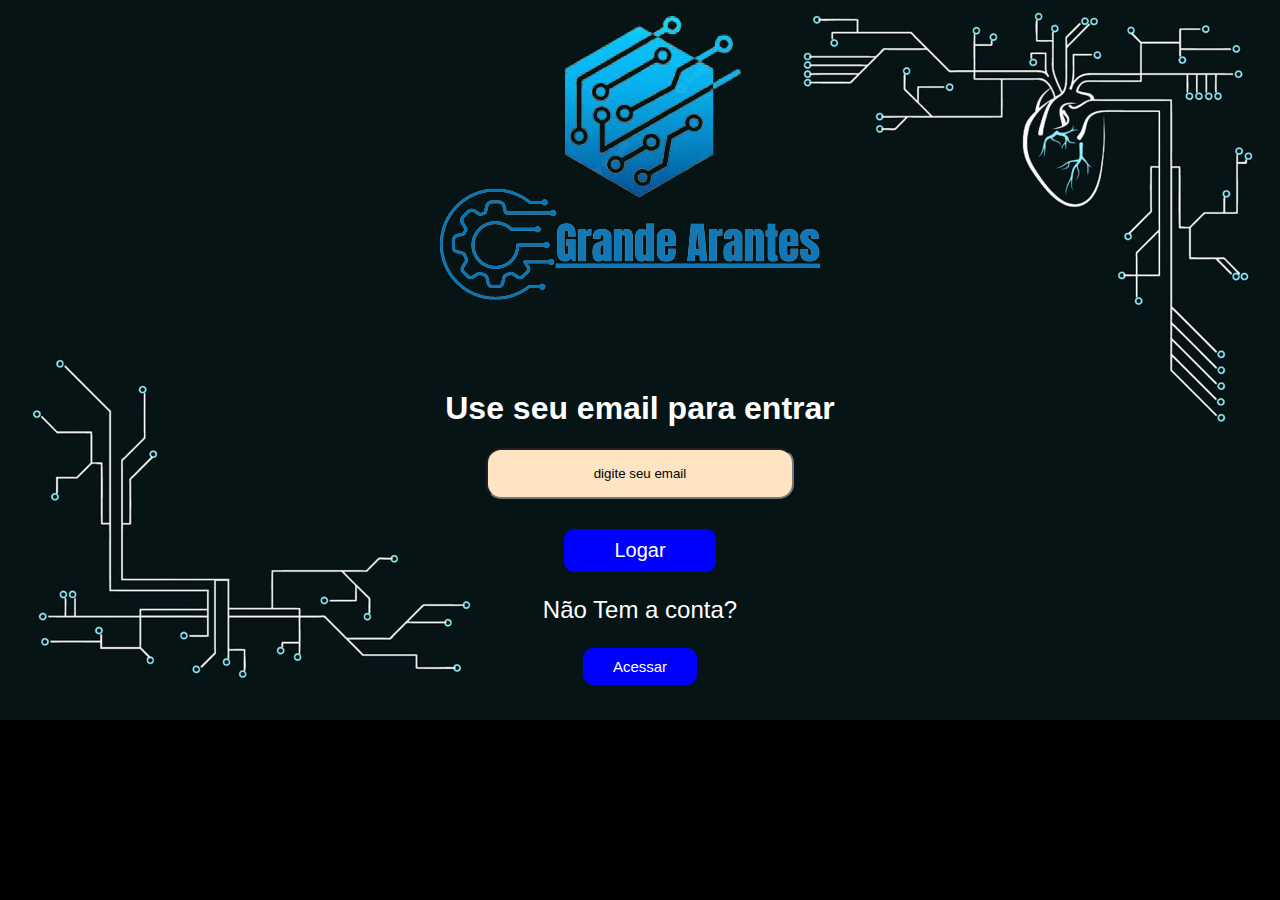
<file: index.html>
<!DOCTYPE html>
<html lang="en">
  <head>
    <meta charset="UTF-8" />
    <meta http-equiv="X-UA-Compatible" content="IE=edge" />
    <meta name="viewport" content="width=device-width, initial-scale=1.0" />
    <title>Formulario</title>
    <link rel="stylesheet" href="./style.css" />
  </head>
  <body>
    <main>
      <section class="categoria">
        <div class="box">
          <img src="./Grande_arantes-removebg-preview (1).png" alt="" />
          <h1>Use seu email para entrar</h1>
          <div class="div-form">
            <form>
                <input type="email" class="email" placeholder="digite seu email">
            </form>
            
           <a href="./senha.html"><button type="submit" class="acessar">Logar</button></a>
        </div>
        </div>
      </section>
      <section class="categoria1">
        <div class="box1">
          <p>Não Tem a conta?</p>
          <a href="./cadastro (2).html"><button type="submit" class="entrar">Acessar</button></a>     
        </div>
      </section>
    </main>
</body>
</html>
</file>
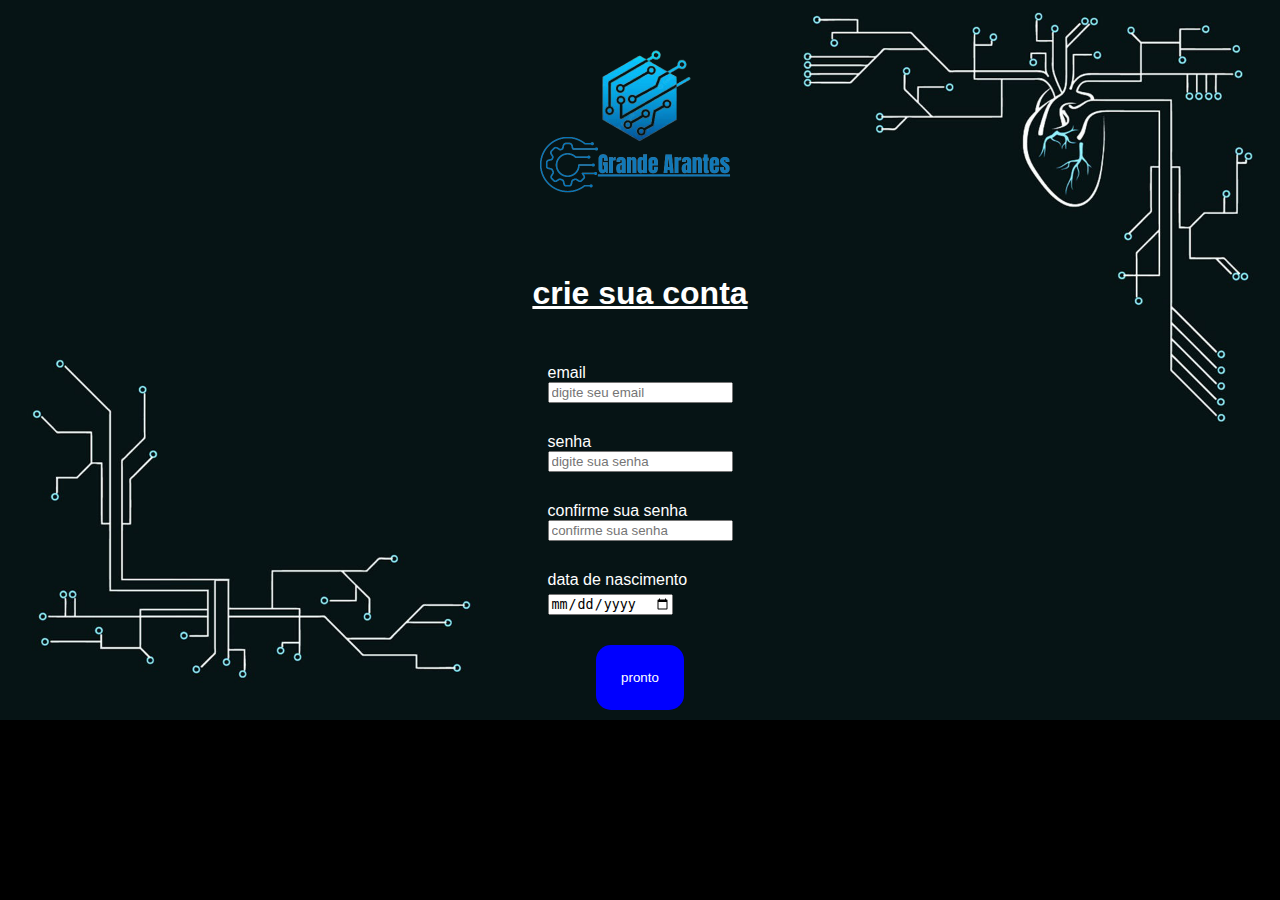
<file: cadastro (2).html>
<!DOCTYPE html>
<html lang="en">
  <head>
    <meta charset="UTF-8" />
    <meta http-equiv="X-UA-Compatible" content="IE=edge" />
    <meta name="viewport" content="width=device-width, initial-scale=1.0" />
    <title>Formulario</title>
    <link rel="stylesheet" href="./acessarconta.css" />
  </head>
  <body>
    <main>
        <section class="categoria">
            <div class="box">
                <img src="./Grande_arantes-removebg-preview (1).png" alt="">
            </div>
            <section class="categoria2">
            <div class="box3">
                <h1>crie sua conta</h1>  
            </div>
            </section> 
            </section>
            <section class="categoria3">
            <div class="box2">
                <form action="" method="post" >
                        <label for="email">email</label>
                        <input type="email" id="email"  placeholder="digite seu email" >    
                        <label for="senha">senha</label>
                        <input type="password" id="senha" placeholder="digite sua senha" >
                        <label for="password">confirme sua senha</label>
                        <input type="password" id="senha" placeholder="confirme sua senha">
                        <label for="date">data de nascimento</label>
                        <input type="date" class="data" >
                    </form>
                    </div>
                    <section class="categoria4">
                        <div class="box4">              
                        <a href="./index.html"><button type="submit">pronto</button></a>
                        </div>
                    </section>
               
                </section>
               
    </main>
</body>
</html>
</file>
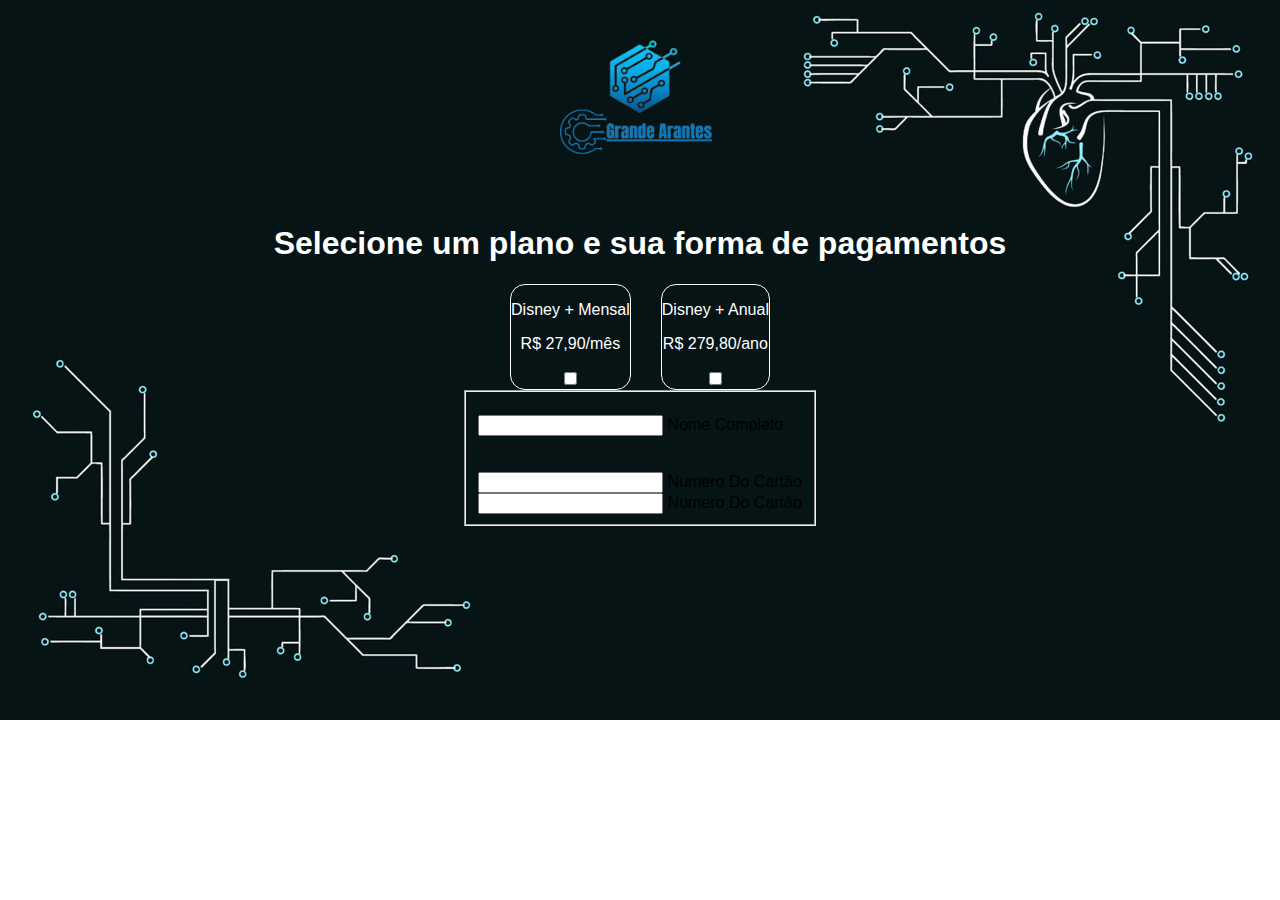
<file: formulario.html>
<!DOCTYPE html>
<html lang="en">
<head>
    <meta charset="UTF-8">
    <meta http-equiv="X-UA-Compatible" content="IE=edge">
    <meta name="viewport" content="width=device-width, initial-scale=1.0">
    <title></title>
    <link rel="stylesheet" href="./formulario.css">
</head>
<body>
        <main>
        <section class="categoria">
            <div class="box">
                <img src="./Grande_arantes-removebg-preview (1).png" alt="">
            </div>
            <div class="box1">
                <h1>Selecione um plano e sua forma de pagamentos</h1>
            </div>
           <div class="categoria2">
            <div class="box2">
                <form action="">
                    <div class="opção">
                        <p>Disney + Mensal </p>
                           <p> R$ 27,90/mês</p>
                        <input type="checkbox" class="btn-check">
                    </div>
                </form>
            </div>
            <div class="box2">
                <form action="">
                    <div class="opção">
                        <p>Disney + Anual</p>
                        <p> R$ 279,80/ano</p>
                    </div>
                    <input type="checkbox" class="btn-check">
                </form>
            </div>
        </div>
        <section class="categoria3">
            <form action="">
                <fieldset>
                    <br>
                    <div class="box3">
                        <input type="text"  name="nome"  id="nome"  >
                        <label for="nome">Nome Completo</label>
                    </div>
                    <br>
                    <br>
                    <div class=>
                        <input type="text"  name="numero"  id="numero" >
                        <label for="numero">Numero Do Cartão</label>
                    </div>
                    <div class=>
                        <input type="text"  name="numero"  id="numero" >
                        <label for="numero">Numero Do Cartão</label>
                    </div>
                
                
                
                </fieldset>
            </form>
        </section>
           
        
        
        

        
        </section>

   
   
   
   
   
   
   
   
   
   
   
   
   
   
   
   
   
   
   
   
   
   
   
    </main>  

</body>
</html>
</file>
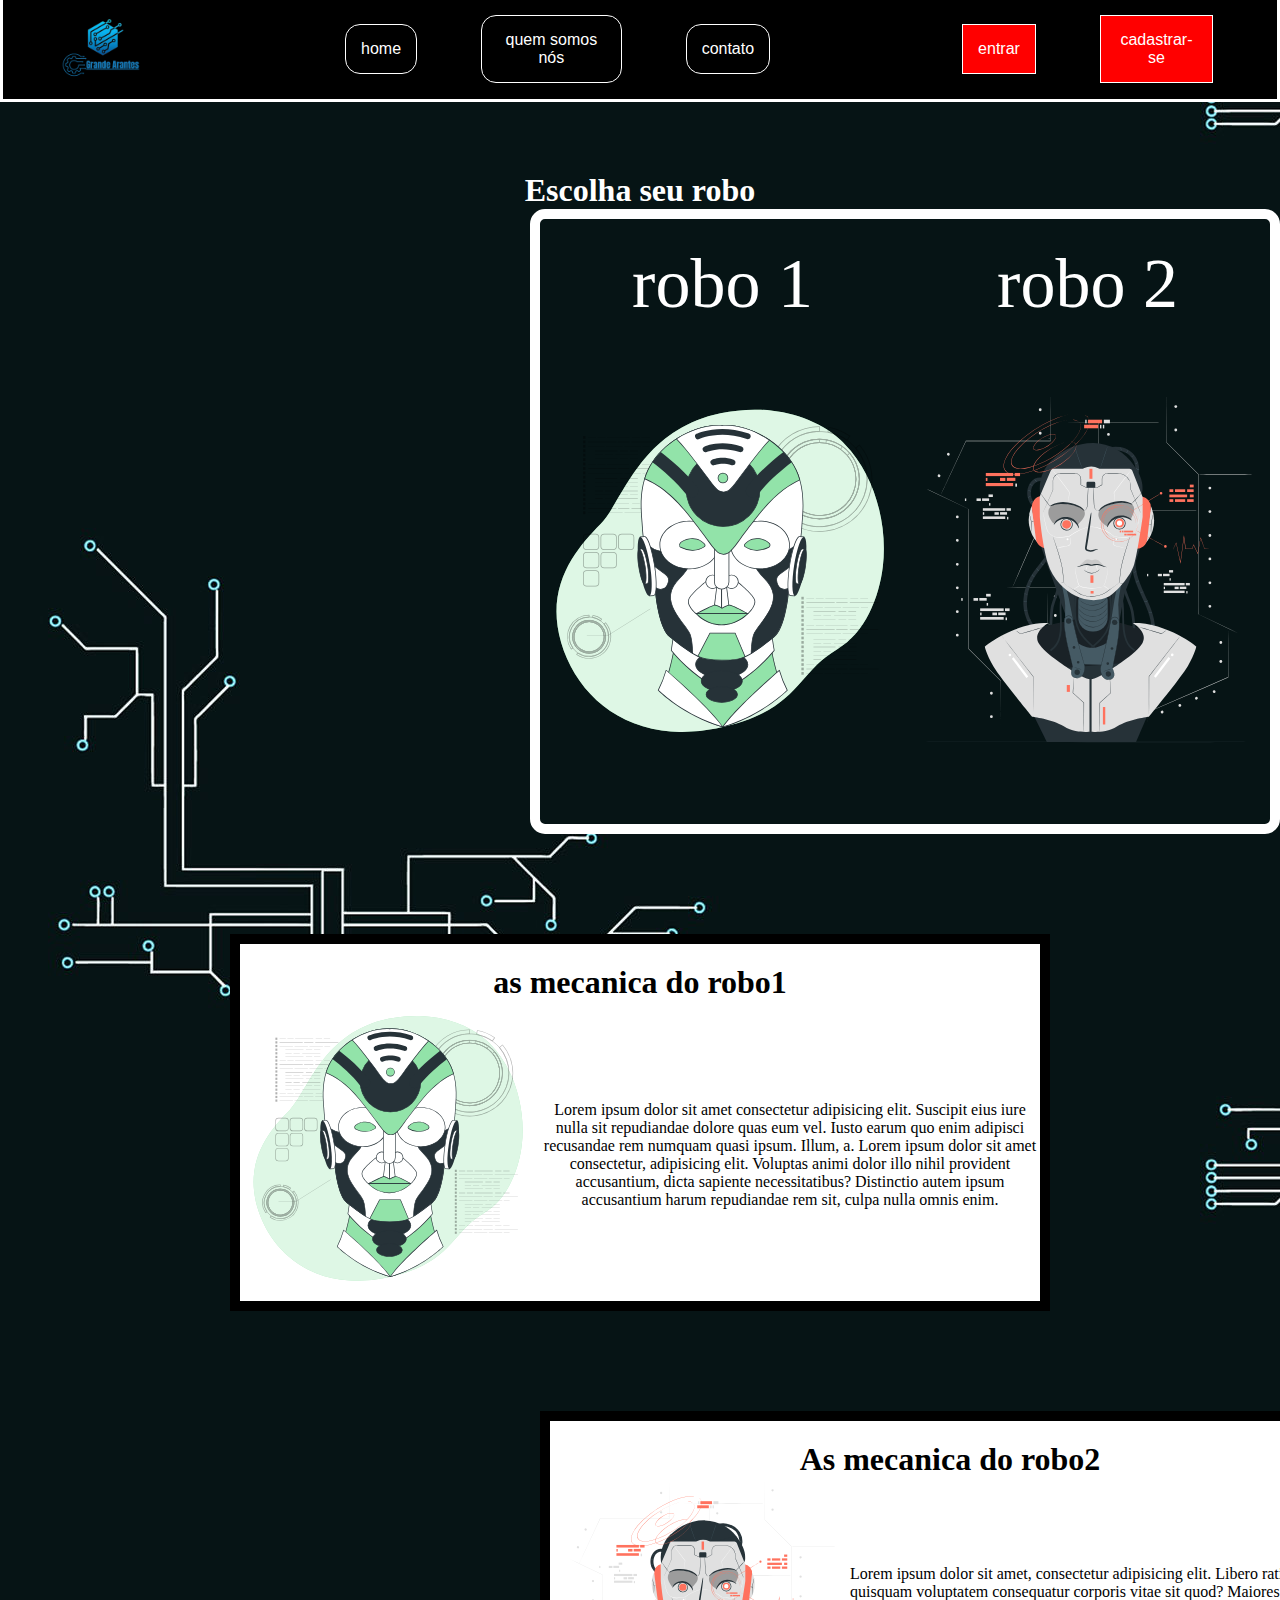
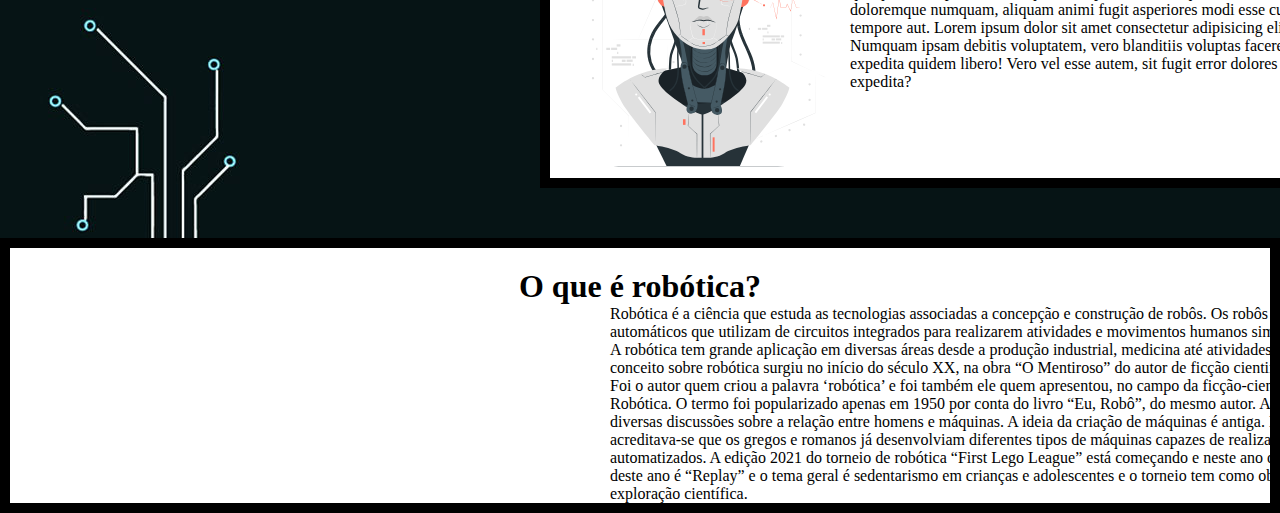
<file: landpang.html>
<!DOCTYPE html>
<html lang="pt-br">
  <head>
    <meta charset="UTF-8" />
    <meta http-equiv="X-UA-Compatible" content="IE=edge" />
    <meta name="viewport" content="width=device-width, initial-scale=1.0" />
    <title>Document</title>
    <link rel="stylesheet" href="./landpang.css" />
  </head>
  <body>
    <header>
      <div class="categoria">
        <img src="./Grande_arantes-removebg-preview (1).png" alt="" />
        <div class="box">
          <button><a href="">home</a></button>
          <button> <a href="">quem somos nós</a></button>
          <button> <a href="">contato</a></button>
        </div>
        <div class="login">
          <button><a href="./index.html">entrar</a></button>
          <button><a href="./index.html">cadastrar-se</a></button>
        </div>
      </div>
    </header>
   <main class="main">
    <h1>Escolha seu robo</h1>
    <section class="categoria2">
      <div class="robo">
            <p>robo 1</p>
            <img src="./robot1.svg" alt="">
        </div>
        <div class="robo">
            <p>robo 2</p>
            <img src="./robot2.svg" alt="">
        </div>
      </section>
      <section class="categoria3">
        <div class="robo2">
         <h1>
            as mecanica do robo1
          </h1>
          <div class="robo3">
          <img src="./robot1.svg" alt="">
          <p>Lorem ipsum dolor sit amet consectetur adipisicing elit. Suscipit eius iure nulla sit repudiandae dolore quas eum vel. Iusto earum quo enim 
            adipisci recusandae rem numquam quasi ipsum. Illum, a.
            Lorem ipsum dolor sit amet consectetur, 
            adipisicing elit. Voluptas animi dolor illo nihil
             provident accusantium, dicta sapiente necessitatibus?
              Distinctio autem ipsum accusantium harum repudiandae rem sit, culpa nulla omnis enim.
          </p>
        </div>
      </div>
      </div>
      </section>
      <section class="categoria4">
        <div class="robo4">
          <h1>
            As mecanica do robo2
          </h1>
        </div>
        <div class="robo5">
          <img src="./robot2.svg" alt="">
          <p>Lorem ipsum dolor sit amet, consectetur adipisicing elit. Libero ratione quisquam voluptatem consequatur corporis vitae sit quod? Maiores dolores doloremque numquam, aliquam animi fugit asperiores modi esse culpa tempore aut.
            Lorem ipsum dolor sit amet consectetur adipisicing elit. Numquam ipsam debitis voluptatem, vero blanditiis voluptas facere magni expedita quidem libero! Vero vel esse autem, sit fugit error dolores modi expedita?
          </p>
        </div>
      </section>
      <section class="categoria5">
        <div class="robo6">  
        <h1>
          O que é robótica?
        </h1>

         <p> Robótica é a ciência que estuda as tecnologias associadas a concepção e construção de robôs. Os robôs são mecanismos automáticos que utilizam de circuitos integrados para realizarem atividades e movimentos humanos simples ou complexos. A robótica tem grande aplicação em diversas áreas desde a produção industrial, medicina até atividades domésticas.

O conceito sobre robótica surgiu no início do século XX,  na obra “O Mentiroso” do autor de ficção cientifica Isaac Asimov,

Foi o autor quem criou a palavra ‘robótica’ e foi também ele quem apresentou, no campo da ficção-científica, as Leis da Robótica. 

O termo foi popularizado apenas em 1950 por conta do livro “Eu, Robô”, do mesmo autor.  A obra levantou diversas discussões sobre a relação entre homens e máquinas.

A ideia da criação de máquinas é antiga. Na Grécia Antiga, acreditava-se que os gregos e romanos já desenvolviam diferentes tipos de máquinas capazes de realizar movimentos automatizados.

A edição 2021 do torneio de robótica “First Lego League” está começando e neste ano o tema da temporada deste ano é “Replay” e o tema geral é sedentarismo em crianças e adolescentes e o torneio tem como objetivo estimular a exploração científica.
        </p>
        </h1>
        </div>
      </section>
   
   
   
   
    </main>
</body>
</html>
</file>
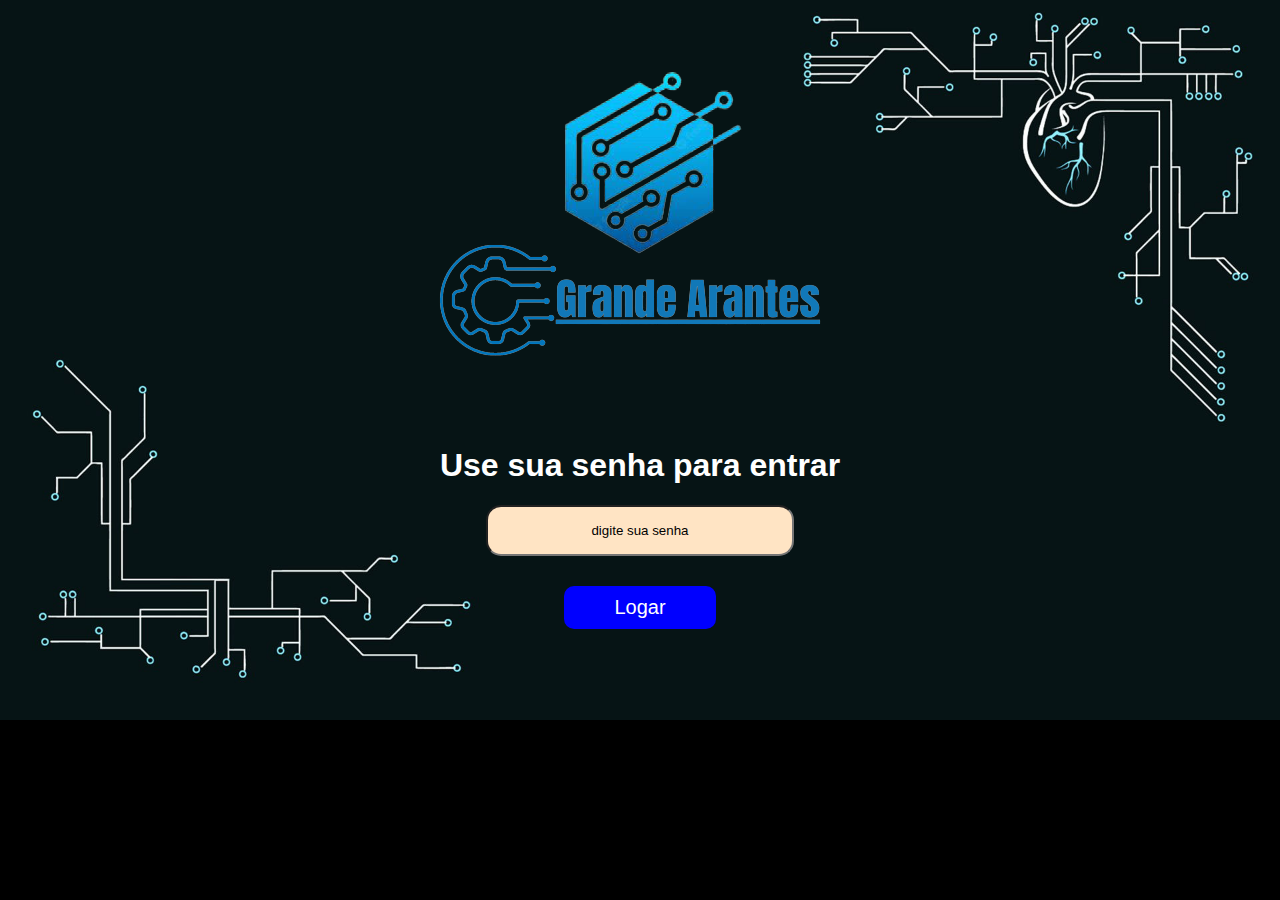
<file: senha.html>
<!DOCTYPE html>
<html lang="en">
  <head>
    <meta charset="UTF-8" />
    <meta http-equiv="X-UA-Compatible" content="IE=edge" />
    <meta name="viewport" content="width=device-width, initial-scale=1.0" />
    <title>Formulario</title>
    <link rel="stylesheet" href="./style.css" />
  </head>
  <body>
    <main>
      <section class="categoria">
        <div class="box">
          <img src="./Grande_arantes-removebg-preview (1).png" alt="" />
          <h1>Use sua senha para entrar</h1>
          <div class="div-form">
            <form action="" method="post">
                <input type="password"  id="password"
                class="email" placeholder="digite sua senha">
            </form>
            
           <a href="./landpang.html"><button type="submit" class="acessar">Logar</button></a>
        </div>
        </div>
      </section>
    </main>
</body>
</html>
</file>
<file: style.css>
body{
    background-color:black;
    margin: 0;
    padding: 0; 
    font-family: Arial, Helvetica, sans-serif;
}
main{
    background-image: url(./sistema.jpg);
    background-size: 100%;
    background-repeat: no-repeat;
    height: 100vh;
    display: flex;
    flex-direction: column;
    justify-content: center;
    align-items: center;
    text-align: center;
}
.categoria{

}


.box{
    color:white;
}
.categoria1{
    display: flex;
}
.box1{
    color: white;
}
.box1 a{
    color: white;
    text-decoration: none;
}
.box img{
    margin-bottom: -50px;
    margin-top: -300px;
}
.acessar{
    margin-top: 30px;
    font-size: 20px;
    padding: 10px 50px;
    background-color:blue;
    border: none;
    border-radius: 10px;
    cursor: pointer;
    color: white;
}
.box1 p{
    font-size: 1.5em;
}
.email{
    width: 300px;
    height: 45px;
    border-radius: 15px;
    background-color:bisque;
}
.email::placeholder{
    color: black;
    text-align: center;
}

.box1 a{

    font-size: larger;
    background-color: blue;
    height: 200px;
    width: 300px;
}
.entrar{
    font-size: 15px;
    padding: 10px 30px;
    cursor: pointer;
    border: none;
    background-color: blue;
    color: white;
    border-radius: 10px;
}
</file>
<file: acessarconta.css>
body{
    background-color:black;
    margin: 0;
    padding: 0; 
    font-family: Arial, Helvetica, sans-serif;
}
main{
    background-image: url(./sistema.jpg);
    background-size: 100%;
    background-repeat: no-repeat;
    height: 100vh;
    color: white;
}
.categoria{
    display: flex;
    flex-direction: column;
    align-items: center;
}
.categoria .box img{
    height: 250px;
}
.categoria label{
    display: block;
    gap: 30px;
}
.categoria .data{
    display: block;
}
.categoria3{
    display: flex;
    align-items: center;
    flex-direction: column;
}
.categoria3 label{
    display: block;
    margin-top: 30px;
}
.categoria3 .data{
    display: block;
    margin-top: 5px;
}
.box3 h1{
    text-decoration: underline;
}
.categoria4{
    margin-top: 30px;
}
.box4 button{
    background-color:blue;
    color: white;
    padding: 25px;
    border: none;
    border-radius: 15px;
    cursor: pointer;
}
</file>
<file: formulario.css>
body{
    margin: 0;
    padding: 0;
    font-family: Arial, Helvetica, sans-serif;

}
main{
    background-image: url(./sistema.jpg);
    background-size: 100%;
    background-repeat: no-repeat;
    height: 100vh;
}

.categoria{
    display: flex;
    align-items: center;
    justify-content: center;
    flex-direction: column;
}

.categoria .box img{
    height: 200px;
    width: 200px;
}
.box1 h1{
    color:white;
}
.box2 .opção p{
    color: white;
}
.box2 {
    border: solid 1px white;
    text-align: center;
    border-radius: 15px;

}
.box2{
    display: flex;

}
.categoria2{
    display: flex;
    gap: 30px;

}
.btn-check{

}
</file>
<file: landpang.css>
*{
    margin: 0;
    padding: 0;
}
body{
    background-image: url(./sistema.jpg);
}
header{
    width: 100%;
    height: 8vh;
    display: flex;
    flex-direction: row;
    align-items: center;
    justify-content: space-between;
}
.categoria{
    display: flex;
    flex-direction: row;
    align-items: center;
    gap: 15vw;
    border: 3px solid white;
    width: 100%;
    background-color: black;
    padding-top: 25px;
}
.categoria img{
 width: 100px;
 height: 100px; 
 padding-left: 50px;
}
.box{
    display: flex;
    flex-direction: row;
    align-items: center;
    gap: 5vw;
}
.box button{
    border:solid 1px white;
    background-color: black;
    padding: 15px;
    border-radius: 15px;
}
a{
    text-decoration: none;
    color: white;
    font-size: larger;
}
.login button{
    background-color: red;
    padding: 15px;
    border: solid 1px white;
}
.login{
    display: flex;
    flex-direction: row;
    align-items: center;
    gap: 5vw;
    margin-right: 5vw;
}
.main{
    margin-top: 100px;
}
h1{
    text-align: center;
    margin-top: 20px;
    color: white;
}
.categoria2 img{
    display: block;
    max-width: 100%;
}
.categoria2{
    display: block;
    flex-wrap: wrap;
    max-width: 800px;
    border: 10px solid white;
    border-radius: 15px;
}
.categoria2 div{
    flex: 1 1 200px;
    color: white;
    text-align: center;
    margin-top: 25px;
    
}
.categoria2 {
    display: flex;
    margin-left: 530px;
}
.categoria2 .robo img{
    width: auto;
    height: 500px;
}
.categoria2 p{
    font-size:70px;

}

.categoria3{
    margin-top: 100px;
    display: flex;
}
.robo3{
    display: flex;
    color: white;
    text-align: center;
}

.categoria3 img{
    width: auto;
    height: 300px;
}
.robo2{
    background-color:white;
    border: 10px solid black;
    display: flex;
    flex-direction: column;
}
.categoria3{
    display: flex;
}
.robo2 h1{
    color: black;
}
.robo3 p{
    color: black;
    margin-top: 100px;
}
.robo3 p{
    width: 500px;
}
.categoria3{
    justify-content: center;
}
.categoria4{
    display: flex;
    flex-direction: column;
    border: solid 10px black;
    margin-top: 100px;
    background-color: white;
    width: 800px;
    margin-left: 540px;
}
.robo4 h1{
    color: black;
}
.robo5 img{
    width: 300px;
    height: auto;
}
.robo5{
    display: flex;
    justify-content: center;
    align-items: center;
}
.robo5 p{
    width: 500px;
    align-items: center;
}
.categoria5{
    border: solid 10px black;
    background-color: white;
    margin-top: 50px;
}
.robo6 p{
    color: black;
    width: 800px;
    margin-left: 600px;
}
.robo6 h1{
    color: black;
}
</file>
